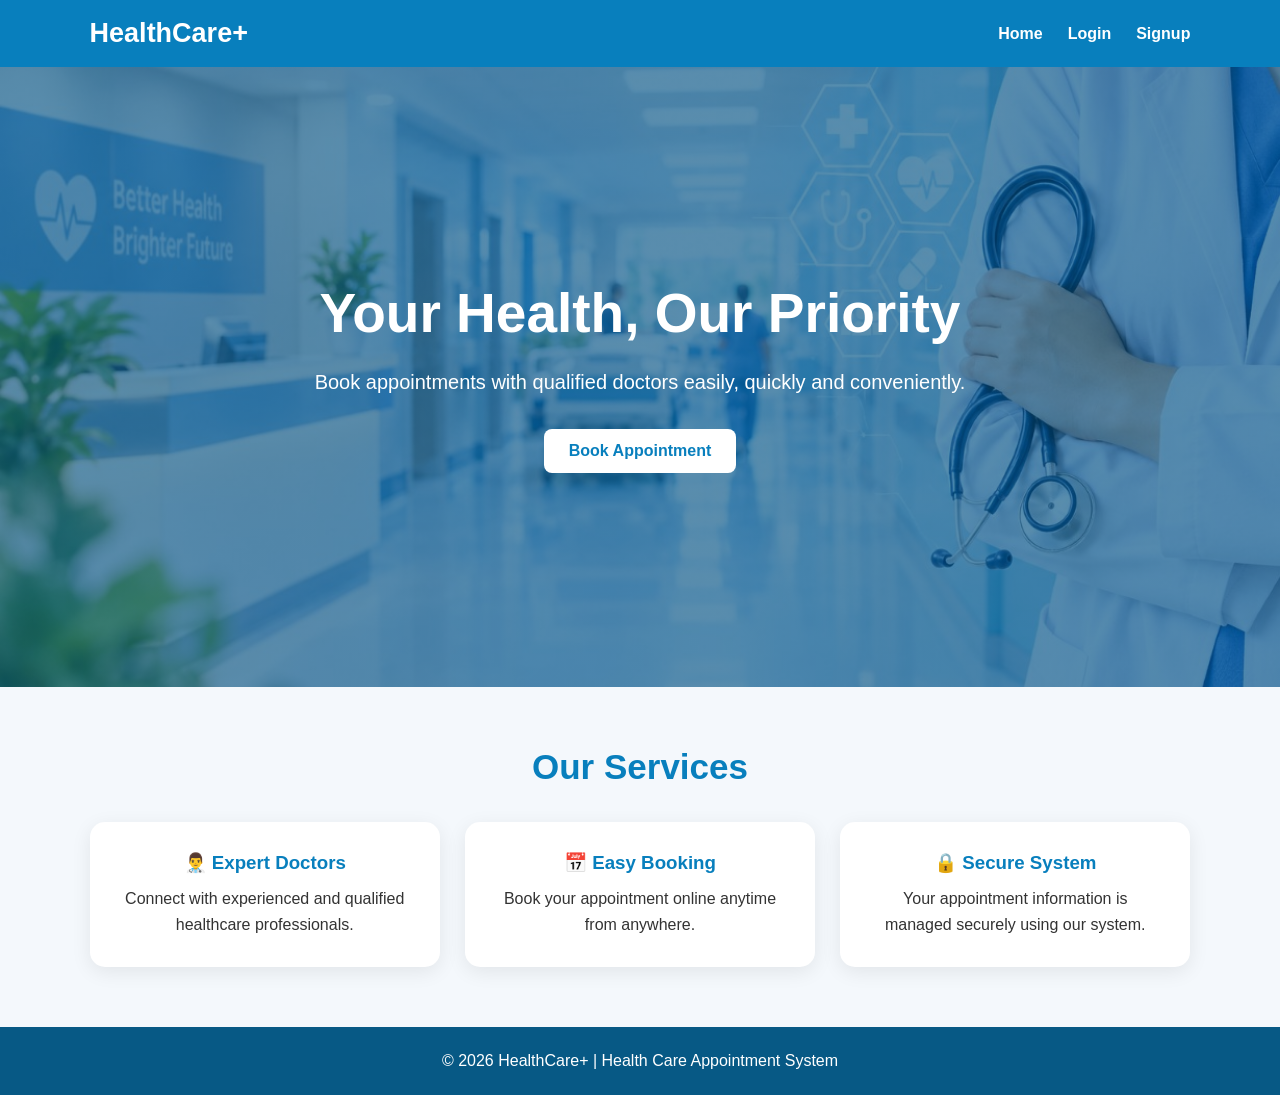
<file: index.html>
<!DOCTYPE html>
<html lang="en">

<head>

    <meta charset="UTF-8">

    <meta name="viewport"
          content="width=device-width, initial-scale=1.0">

    <title>HealthCare+ | Home</title>

    <link rel="stylesheet"
          href="css/style.css">

</head>

<body>

<header>

    <div class="logo">
        HealthCare+
    </div>

    <nav>

        <a href="index.html">Home</a>

        <a href="login.html">Login</a>

        <a href="signup.html">Signup</a>

    </nav>

</header>


<section class="hero">

    <div class="hero-content">

        <h1>
            Your Health, Our Priority
        </h1>

        <p>
            Book appointments with qualified doctors
            easily, quickly and conveniently.
        </p>

        <a href="login.html"
           class="btn">
            Book Appointment
        </a>

    </div>

</section>


<section class="services">

    <h2>
        Our Services
    </h2>

    <div class="service-container">

        <div class="service-card">

            <h3>👨‍⚕️ Expert Doctors</h3>

            <p>
                Connect with experienced and qualified
                healthcare professionals.
            </p>

        </div>


        <div class="service-card">

            <h3>📅 Easy Booking</h3>

            <p>
                Book your appointment online
                anytime from anywhere.
            </p>

        </div>


        <div class="service-card">

            <h3>🔒 Secure System</h3>

            <p>
                Your appointment information is
                managed securely using our system.
            </p>

        </div>

    </div>

</section>


<footer>

    <p>
        © 2026 HealthCare+ | Health Care Appointment System
    </p>

</footer>

</body>

</html>
</file>
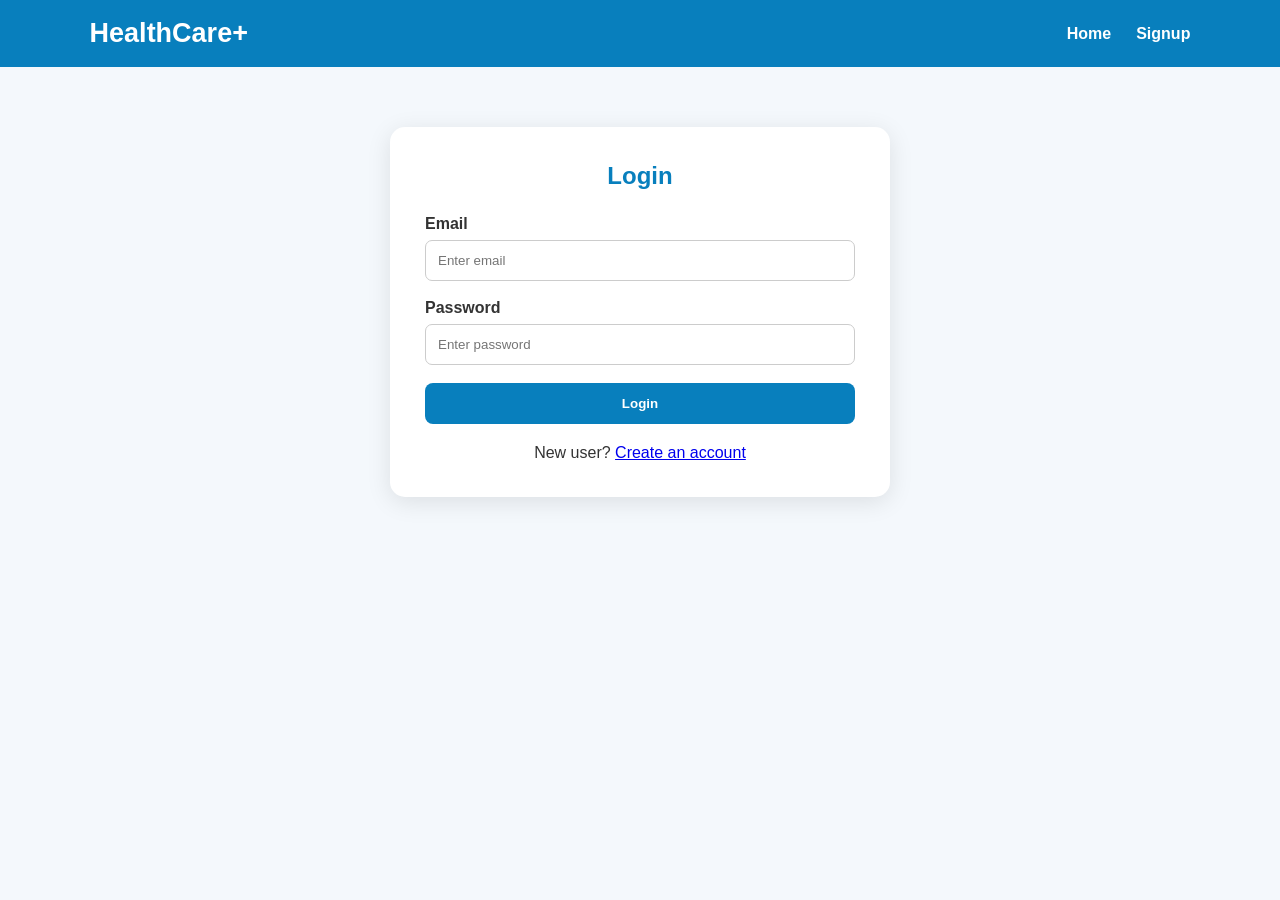
<file: login.html>
<!DOCTYPE html>
<html lang="en">

<head>

    <meta charset="UTF-8">

    <meta name="viewport"
          content="width=device-width, initial-scale=1.0">

    <title>HealthCare+ | Login</title>

    <link rel="stylesheet"
          href="css/style.css">

</head>

<body>

<header>

    <div class="logo">
        HealthCare+
    </div>

    <nav>

        <a href="index.html">Home</a>

        <a href="signup.html">Signup</a>

    </nav>

</header>


<div class="form-container">

    <h2>Login</h2>

    <div class="form-group">

        <label>Email</label>

        <input
            type="email"
            id="email"
            placeholder="Enter email">

    </div>


    <div class="form-group">

        <label>Password</label>

        <input
            type="password"
            id="password"
            placeholder="Enter password">

    </div>


    <button
        class="btn"
        onclick="login()">

        Login

    </button>


    <p style="margin-top:20px;text-align:center;">

        New user?
        <a href="signup.html">
            Create an account
        </a>

    </p>

</div>


<script src="js/auth.js"></script>

</body>

</html>
</file>
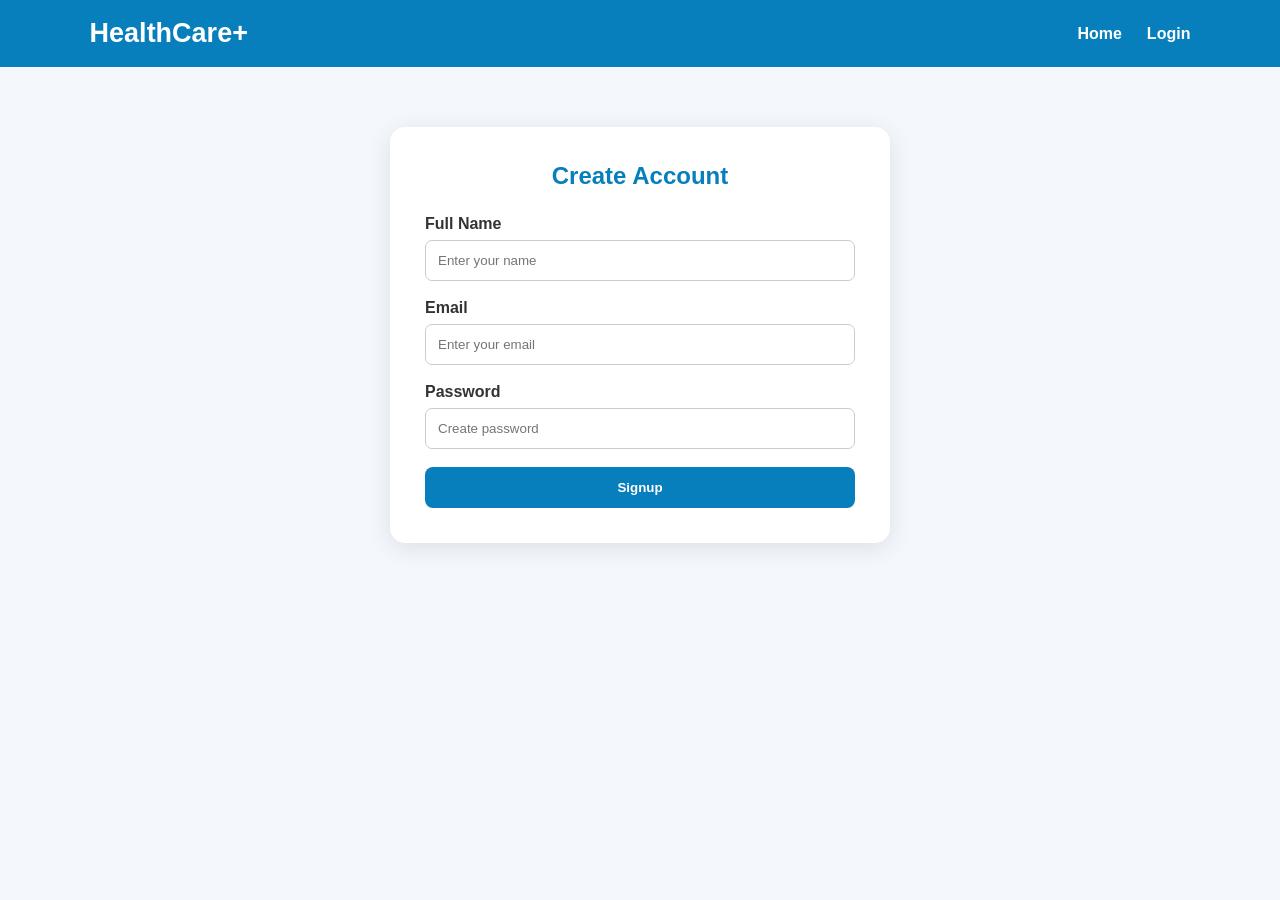
<file: signup.html>
<!DOCTYPE html>
<html lang="en">

<head>

    <meta charset="UTF-8">

    <meta name="viewport"
          content="width=device-width, initial-scale=1.0">

    <title>HealthCare+ | Signup</title>

    <link rel="stylesheet"
          href="css/style.css">

</head>

<body>

<header>

    <div class="logo">
        HealthCare+
    </div>

    <nav>

        <a href="index.html">Home</a>

        <a href="login.html">Login</a>

    </nav>

</header>


<div class="form-container">

    <h2>Create Account</h2>

    <div class="form-group">

        <label>Full Name</label>

        <input
            type="text"
            id="name"
            placeholder="Enter your name">

    </div>


    <div class="form-group">

        <label>Email</label>

        <input
            type="email"
            id="email"
            placeholder="Enter your email">

    </div>


    <div class="form-group">

        <label>Password</label>

        <input
            type="password"
            id="password"
            placeholder="Create password">

    </div>


    <button
        class="btn"
        onclick="signup()">

        Signup

    </button>

</div>


<script src="js/auth.js"></script>

</body>

</html>
</file>
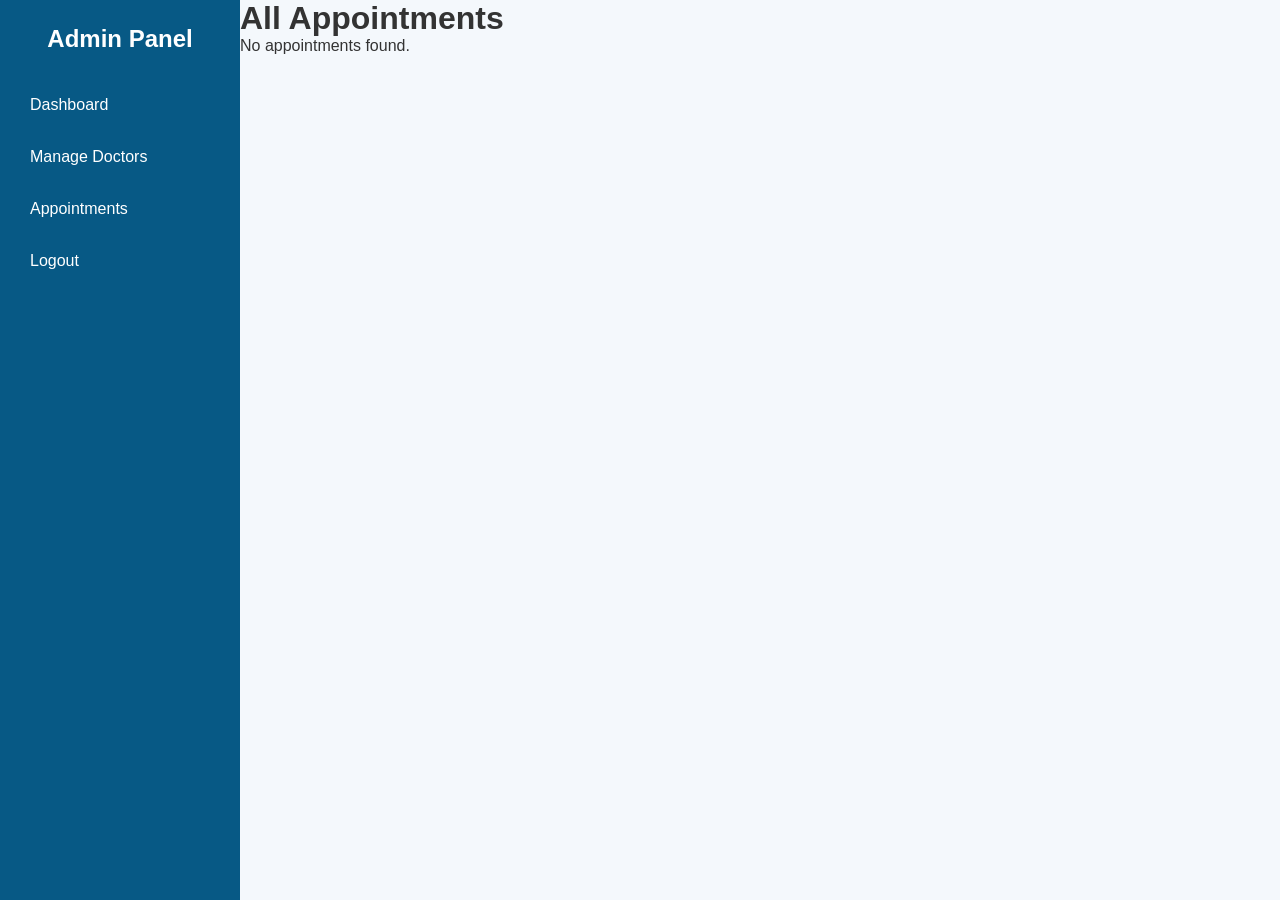
<file: admin/appointments.html>
<!DOCTYPE html>
<html lang="en">

<head>

    <meta charset="UTF-8">

    <meta name="viewport"
          content="width=device-width, initial-scale=1.0">

    <title>All Appointments</title>

    <link rel="stylesheet"
          href="../css/style.css">

</head>


<body>

<div class="dashboard">


    <aside class="sidebar">

        <h2>Admin Panel</h2>

        <a href="dashboard.html">
            Dashboard
        </a>

        <a href="doctors.html">
            Manage Doctors
        </a>

        <a href="appointments.html">
            Appointments
        </a>

        <a href="#" onclick="logout()">
            Logout
        </a>

    </aside>


    <main class="main">

        <h1>All Appointments</h1>

        <div id="appointmentList"></div>

    </main>

</div>


<script src="../js/admin.js"></script>


<script>

function displayAppointments() {

    let appointments =
        JSON.parse(
            localStorage.getItem("appointments")
        ) || [];


    let list =
        document.getElementById(
            "appointmentList"
        );


    if (appointments.length === 0) {

        list.innerHTML =
            "<p>No appointments found.</p>";

        return;
    }


    let html = `

        <table>

            <tr>

                <th>Patient</th>

                <th>Email</th>

                <th>Doctor</th>

                <th>Date</th>

                <th>Time</th>

                <th>Status</th>

            </tr>

    `;


    appointments.forEach(
        function(appointment) {

            html += `

                <tr>

                    <td>
                        ${appointment.patient}
                    </td>

                    <td>
                        ${appointment.email}
                    </td>

                    <td>
                        ${appointment.doctor}
                    </td>

                    <td>
                        ${appointment.date}
                    </td>

                    <td>
                        ${appointment.time}
                    </td>

                    <td>
                        ${appointment.status}
                    </td>

                </tr>

            `;

        }
    );


    html += "</table>";


    list.innerHTML = html;

}


displayAppointments();

</script>

</body>

</html>
</file>
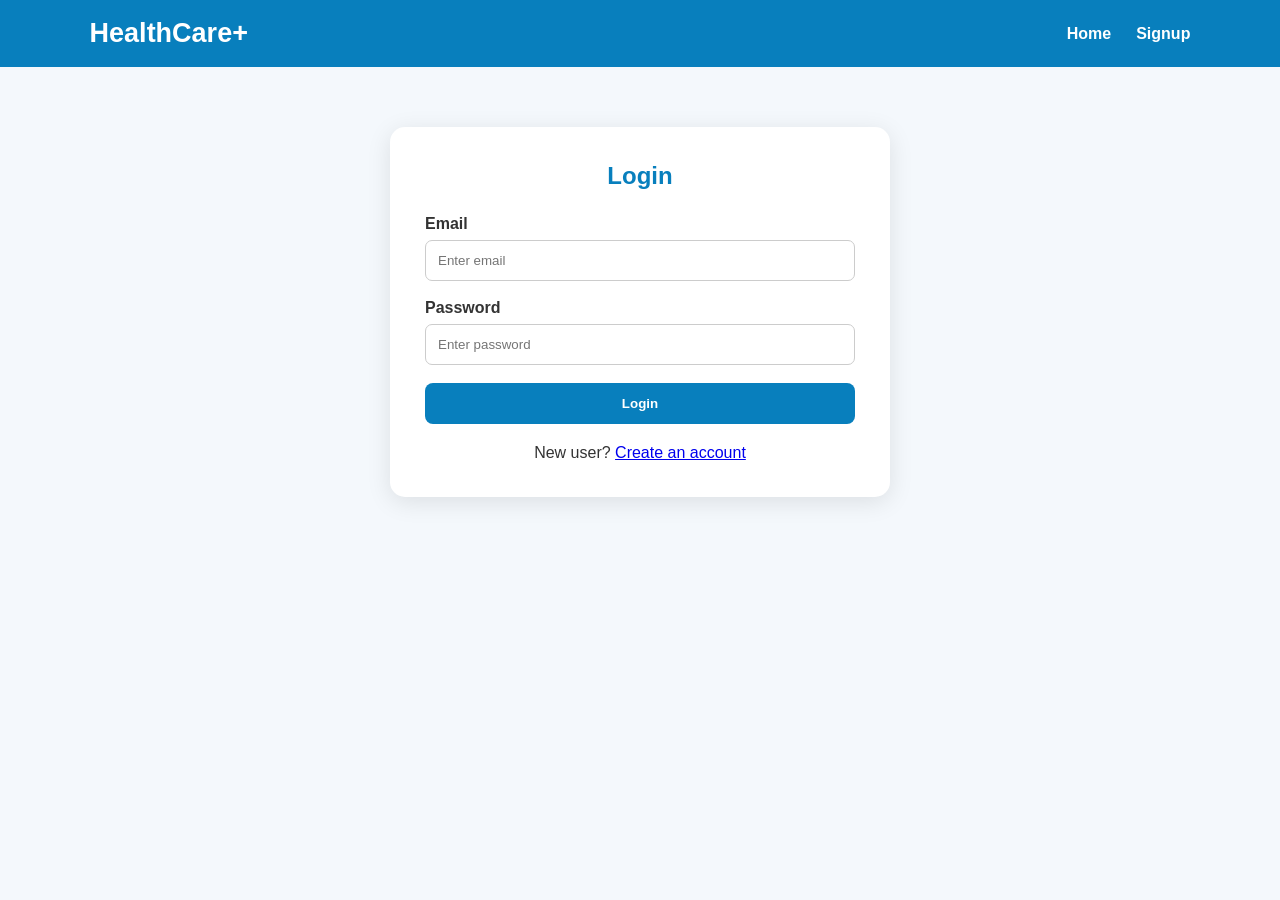
<file: admin/dashboard.html>
<!DOCTYPE html>
<html lang="en">

<head>

    <meta charset="UTF-8">

    <title>Admin Dashboard</title>

    <link rel="stylesheet"
          href="../css/style.css">

</head>

<body onload="loadAdminDashboard()">

<div class="dashboard">

    <aside class="sidebar">

        <h2>Admin Panel</h2>

        <a href="dashboard.html">
            🏠 Dashboard
        </a>

        <a href="doctors.html">
            👨‍⚕️ Manage Doctors
        </a>

        <a href="appointments.html">
            📅 Appointments
        </a>

        <a href="feedback.html">
            ⭐ Feedback
        </a>

        <a href="../index.html"
           onclick="logout()">
            🚪 Logout
        </a>

    </aside>


    <main class="main-content">

        <h1>Admin Dashboard</h1>

        <p>
            Welcome to HealthCare+ Admin Panel.
        </p>


        <div class="cards">

            <div class="card">

                <h3>Total Users</h3>

                <p id="totalUsers">
                    0
                </p>

            </div>


            <div class="card">

                <h3>Total Appointments</h3>

                <p id="totalAppointments">
                    0
                </p>

            </div>


            <div class="card">

                <h3>Total Feedback</h3>

                <p id="totalFeedback">
                    0
                </p>

            </div>

        </div>


        <div class="feedback-box">

            <h3>Admin Responsibilities</h3>

            <p>
                ✔ Manage doctors
            </p>

            <p>
                ✔ Accept or reject appointments
            </p>

            <p>
                ✔ View patient appointments
            </p>

            <p>
                ✔ View user feedback
            </p>

        </div>

    </main>

</div>


<script src="../js/auth.js"></script>

<script src="../js/admin.js"></script>

</body>

</html>
</file>
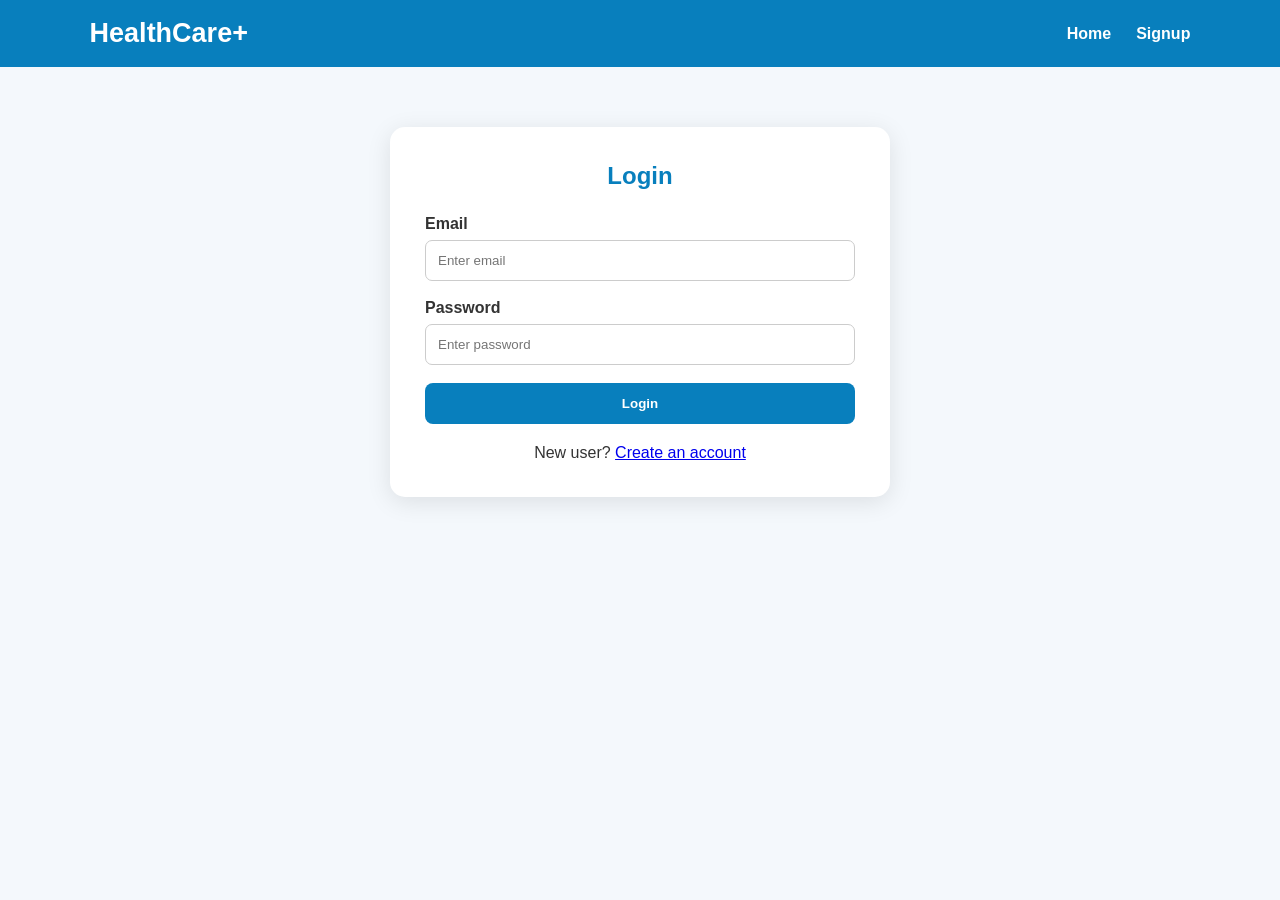
<file: admin/feedback.html>
<!DOCTYPE html>
<html lang="en">

<head>

    <meta charset="UTF-8">

    <title>Customer Feedback</title>

    <link rel="stylesheet"
          href="../css/style.css">

</head>

<body onload="loadAdminFeedback()">

<div class="dashboard">

    <aside class="sidebar">

        <h2>Admin Panel</h2>

        <a href="dashboard.html">
            🏠 Dashboard
        </a>

        <a href="doctors.html">
            👨‍⚕️ Manage Doctors
        </a>

        <a href="appointments.html">
            📅 Appointments
        </a>

        <a href="feedback.html">
            ⭐ Feedback
        </a>

        <a href="../index.html"
           onclick="logout()">
            🚪 Logout
        </a>

    </aside>


    <main class="main-content">

        <h1>User Feedback</h1>

        <p>
            Feedback submitted by patients.
        </p>


        <div class="table-container">

            <table>

                <thead>

                    <tr>

                        <th>Name</th>

                        <th>Email</th>

                        <th>Rating</th>

                        <th>Feedback</th>

                        <th>Date</th>

                    </tr>

                </thead>


                <tbody id="feedbackList">

                </tbody>

            </table>

        </div>

    </main>

</div>


<script src="../js/auth.js"></script>

<script src="../js/admin.js"></script>

</body>

</html>
</file>
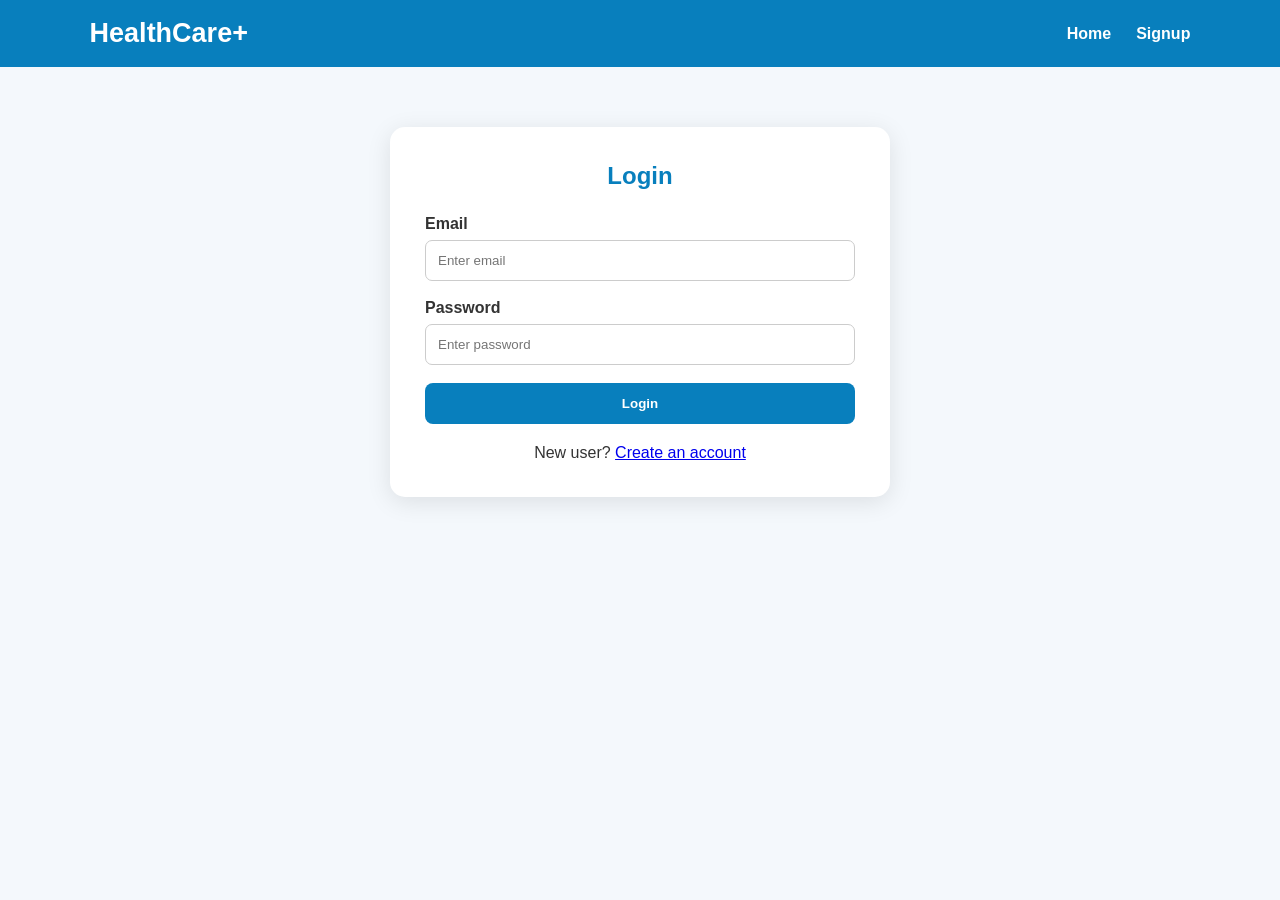
<file: user/appointments.html>
<!DOCTYPE html>
<html lang="en">

<head>

    <meta charset="UTF-8">

    <title>My Appointments</title>

    <link rel="stylesheet"
          href="../css/style.css">

</head>

<body onload="loadUserAppointments()">

<div class="dashboard">

    <aside class="sidebar">

        <h2>HealthCare+</h2>

        <a href="dashboard.html">🏠 Dashboard</a>

        <a href="doctors.html">👨‍⚕️ Doctors</a>

        <a href="book.html">📅 Book Appointment</a>

        <a href="appointments.html">📋 My Appointments</a>

        <a href="feedback.html">⭐ Feedback</a>

        <a href="../index.html"
           onclick="logout()">
            🚪 Logout
        </a>

    </aside>


    <main class="main-content">

        <h1>My Appointments</h1>

        <p>
            Track your appointment approval status.
        </p>


        <div class="table-container">

            <table>

                <thead>

                    <tr>

                        <th>Doctor</th>

                        <th>Date</th>

                        <th>Time</th>

                        <th>Reason</th>

                        <th>Status</th>

                        <th>Result</th>

                    </tr>

                </thead>


                <tbody id="appointmentList">

                </tbody>

            </table>

        </div>

    </main>

</div>


<script src="../js/auth.js"></script>

<script src="../js/user.js"></script>

</body>

</html>
</file>
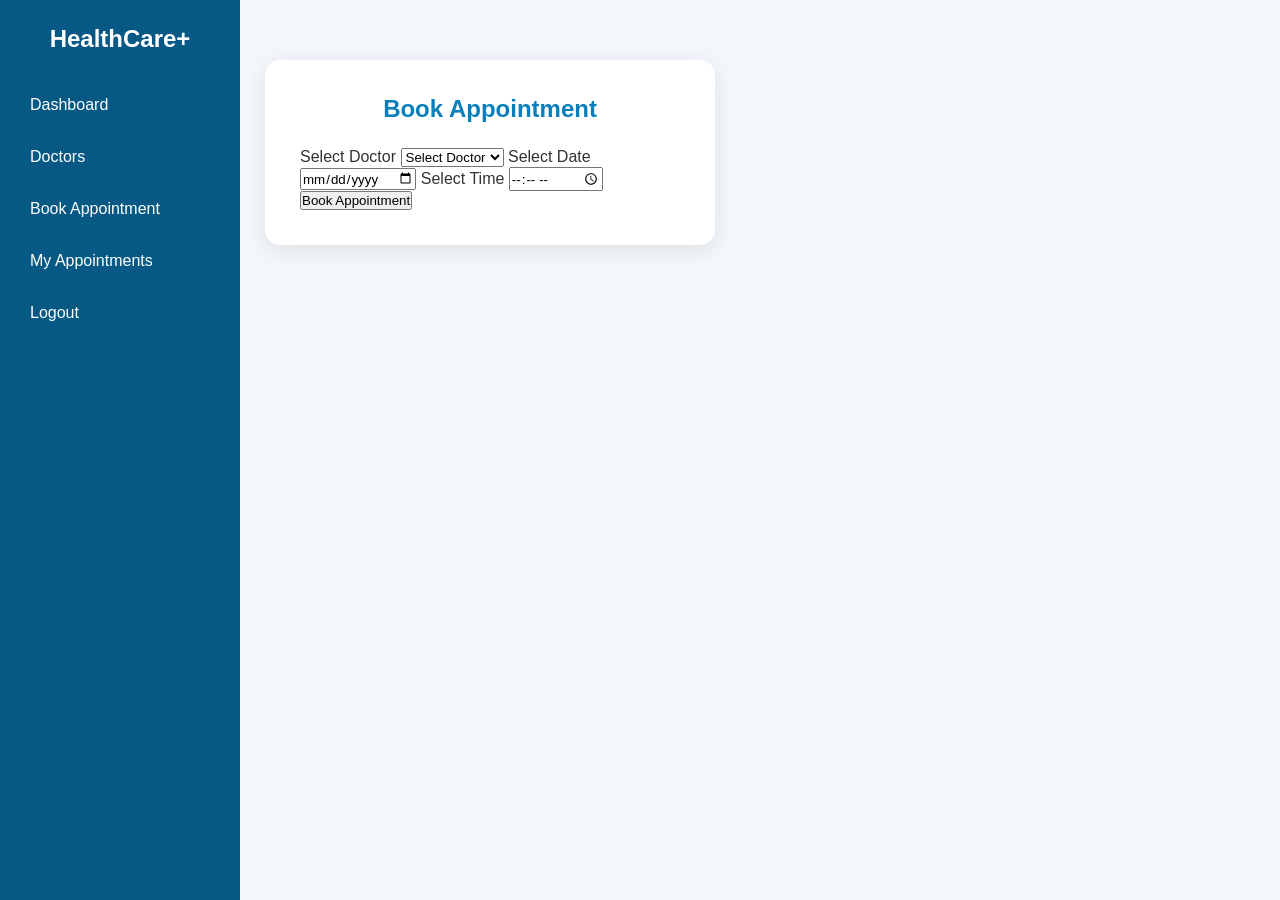
<file: user/book.html>
<!DOCTYPE html>
<html lang="en">

<head>

    <meta charset="UTF-8">

    <meta name="viewport"
          content="width=device-width, initial-scale=1.0">

    <title>Book Appointment</title>

    <link rel="stylesheet"
          href="../css/style.css">

</head>


<body>

<div class="dashboard">


    <aside class="sidebar">

        <h2>HealthCare+</h2>

        <a href="dashboard.html">
            Dashboard
        </a>

        <a href="doctors.html">
            Doctors
        </a>

        <a href="book.html">
            Book Appointment
        </a>

        <a href="appointments.html">
            My Appointments
        </a>

        <a href="#" onclick="logout()">
            Logout
        </a>

    </aside>


    <main class="main">


        <div class="form-container">

            <h2>Book Appointment</h2>


            <form id="appointmentForm">


                <label>Select Doctor</label>

                <select
                    id="doctor"
                    required>

                    <option value="">
                        Select Doctor
                    </option>

                </select>


                <label>Select Date</label>

                <input
                    type="date"
                    id="date"
                    required
                >


                <label>Select Time</label>

                <input
                    type="time"
                    id="time"
                    required
                >


                <button type="submit">

                    Book Appointment

                </button>


            </form>

        </div>

    </main>

</div>


<script src="../js/user.js"></script>


<script>

// Load doctors

let doctors =
    JSON.parse(
        localStorage.getItem("doctors")
    ) || [];


let doctorSelect =
    document.getElementById(
        "doctor"
    );


doctors.forEach(
    function(doctor) {

        let option =
            document.createElement(
                "option"
            );


        option.value =
            doctor.name;


        option.textContent =
            doctor.name +
            " - " +
            doctor.specialization;


        doctorSelect.appendChild(
            option
        );

    }
);



// Book appointment

document
.getElementById("appointmentForm")
.addEventListener(
    "submit",
    function(event) {

        event.preventDefault();


        let appointments =
            JSON.parse(
                localStorage.getItem(
                    "appointments"
                )
            ) || [];


        let appointment = {

            id: Date.now(),

            patient:
                currentUser.name,

            email:
                currentUser.email,

            doctor:
                document
                .getElementById("doctor")
                .value,

            date:
                document
                .getElementById("date")
                .value,

            time:
                document
                .getElementById("time")
                .value,

            status: "Pending"

        };


        appointments.push(
            appointment
        );


        localStorage.setItem(
            "appointments",
            JSON.stringify(
                appointments
            )
        );


        alert(
            "Appointment booked successfully!"
        );


        window.location.href =
            "appointments.html";

    }
);

</script>

</body>

</html>
</file>
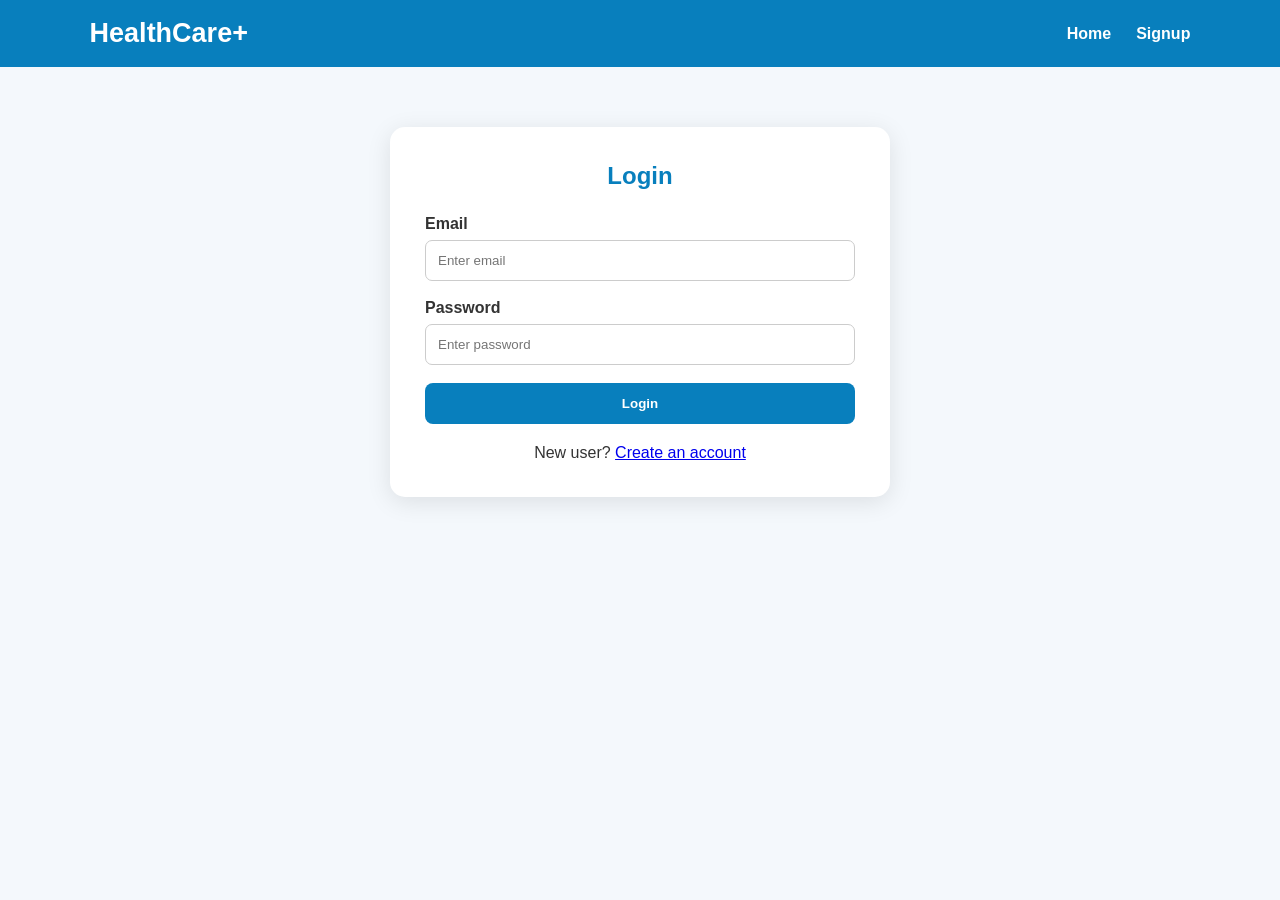
<file: user/dashboard.html>
<!DOCTYPE html>
<html lang="en">

<head>

    <meta charset="UTF-8">

    <title>User Dashboard</title>

    <link rel="stylesheet"
          href="../css/style.css">

</head>

<body onload="loadUserName()">

<div class="dashboard">

    <aside class="sidebar">

        <h2>HealthCare+</h2>

        <a href="dashboard.html">
            🏠 Dashboard
        </a>

        <a href="doctors.html">
            👨‍⚕️ Doctors
        </a>

        <a href="book.html">
            📅 Book Appointment
        </a>

        <a href="appointments.html">
            📋 My Appointments
        </a>

        <a href="feedback.html">
            ⭐ Feedback
        </a>

        <a href="#"
           onclick="logout()">
            🚪 Logout
        </a>

    </aside>


    <main class="main-content">

        <h1>
            Welcome,
            <span id="userName"></span>!
        </h1>

        <p>
            Manage your healthcare appointments easily.
        </p>


        <div class="cards">

            <div class="card">

                <h3>Doctors</h3>

                <p>10+</p>

            </div>


            <div class="card">

                <h3>Appointments</h3>

                <p>📅</p>

            </div>


            <div class="card">

                <h3>Healthcare</h3>

                <p>❤️</p>

            </div>

        </div>

    </main>

</div>


<script src="../js/auth.js"></script>

<script src="../js/user.js"></script>

</body>

</html>
</file>
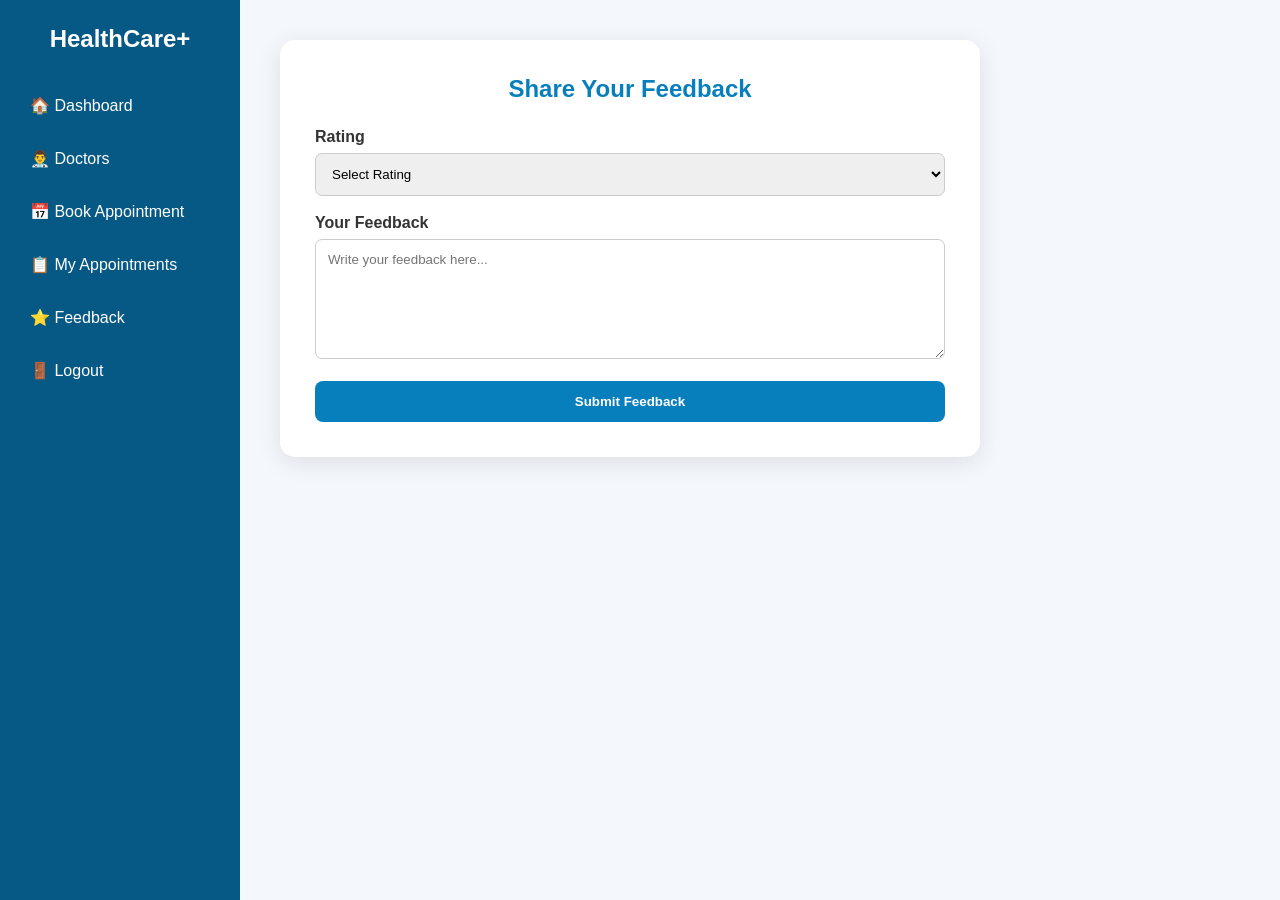
<file: user/feedback.html>
<!DOCTYPE html>
<html lang="en">

<head>

    <meta charset="UTF-8">

    <title>Feedback</title>

    <link rel="stylesheet"
          href="../css/style.css">

</head>

<body>

<div class="dashboard">

    <aside class="sidebar">

        <h2>HealthCare+</h2>

        <a href="dashboard.html">🏠 Dashboard</a>

        <a href="doctors.html">👨‍⚕️ Doctors</a>

        <a href="book.html">📅 Book Appointment</a>

        <a href="appointments.html">📋 My Appointments</a>

        <a href="feedback.html">⭐ Feedback</a>

        <a href="../index.html"
           onclick="logout()">
            🚪 Logout
        </a>

    </aside>


    <main class="main-content">

        <div class="form-container"
             style="margin:0;max-width:700px;">

            <h2>Share Your Feedback</h2>


            <div class="form-group">

                <label>Rating</label>

                <select id="rating">

                    <option value="">
                        Select Rating
                    </option>

                    <option value="5">
                        ⭐⭐⭐⭐⭐ Excellent
                    </option>

                    <option value="4">
                        ⭐⭐⭐⭐ Very Good
                    </option>

                    <option value="3">
                        ⭐⭐⭐ Good
                    </option>

                    <option value="2">
                        ⭐⭐ Average
                    </option>

                    <option value="1">
                        ⭐ Poor
                    </option>

                </select>

            </div>


            <div class="form-group">

                <label>Your Feedback</label>

                <textarea
                    id="message"
                    placeholder="Write your feedback here..."></textarea>

            </div>


            <button
                class="btn"
                onclick="submitFeedback()">

                Submit Feedback

            </button>

        </div>

    </main>

</div>


<script src="../js/auth.js"></script>

<script src="../js/user.js"></script>

</body>

</html>
</file>
<file: css/style.css>
* {
    margin: 0;
    padding: 0;
    box-sizing: border-box;
    font-family: Arial, sans-serif;
}

body {
    background: #f4f8fc;
    color: #333;
}

/* ================= HEADER ================= */

header {
    background: #087fbd;
    color: white;
    padding: 18px 7%;
    display: flex;
    justify-content: space-between;
    align-items: center;
    position: sticky;
    top: 0;
    z-index: 1000;
}

.logo {
    font-size: 27px;
    font-weight: bold;
}

header nav {
    display: flex;
    gap: 25px;
}

header nav a {
    color: white;
    text-decoration: none;
    font-weight: bold;
}

header nav a:hover {
    color: #dff5ff;
}

/* ================= HOME PAGE ================= */

.hero {
    min-height: 620px;
    display: flex;
    align-items: center;
    justify-content: center;
    text-align: center;
    padding: 50px 20px;

    background:
        linear-gradient(rgba(0, 80, 130, 0.65), rgba(0, 80, 130, 0.65)),
        url("../images/healthcare-bg.jpg");

    background-size: cover;
    background-position: center;
    color: white;
}

.hero-content {
    max-width: 850px;
}

.hero h1 {
    font-size: 55px;
    margin-bottom: 20px;
}

.hero p {
    font-size: 20px;
    line-height: 1.7;
    margin-bottom: 30px;
}

.btn {
    display: inline-block;
    padding: 13px 25px;
    border: none;
    border-radius: 8px;
    background: #087fbd;
    color: white;
    text-decoration: none;
    font-weight: bold;
    cursor: pointer;
}

.btn:hover {
    background: #055d8d;
}

.hero .btn {
    background: white;
    color: #087fbd;
}

.hero .btn:hover {
    background: #e8f8ff;
}

/* ================= SERVICES ================= */

.services {
    padding: 60px 7%;
    text-align: center;
}

.services h2 {
    color: #087fbd;
    font-size: 35px;
    margin-bottom: 35px;
}

.service-container {
    display: grid;
    grid-template-columns: repeat(3, 1fr);
    gap: 25px;
}

.service-card {
    background: white;
    padding: 30px;
    border-radius: 15px;
    box-shadow: 0 5px 20px rgba(0,0,0,0.08);
}

.service-card h3 {
    color: #087fbd;
    margin-bottom: 12px;
}

.service-card p {
    line-height: 1.6;
}

/* ================= FORMS ================= */

.form-container {
    width: 90%;
    max-width: 500px;
    margin: 60px auto;
    background: white;
    padding: 35px;
    border-radius: 15px;
    box-shadow: 0 5px 25px rgba(0,0,0,0.1);
}

.form-container h2 {
    text-align: center;
    color: #087fbd;
    margin-bottom: 25px;
}

.form-group {
    margin-bottom: 18px;
}

.form-group label {
    display: block;
    font-weight: bold;
    margin-bottom: 7px;
}

.form-group input,
.form-group select,
.form-group textarea {
    width: 100%;
    padding: 12px;
    border: 1px solid #ccc;
    border-radius: 7px;
    outline: none;
}

.form-group textarea {
    min-height: 120px;
    resize: vertical;
}

.form-group input:focus,
.form-group select:focus,
.form-group textarea:focus {
    border-color: #087fbd;
}

.form-container .btn {
    width: 100%;
}

/* ================= DASHBOARD ================= */

.dashboard {
    display: flex;
    min-height: 100vh;
}

.sidebar {
    width: 240px;
    background: #075985;
    color: white;
    padding: 25px 15px;
}

.sidebar h2 {
    text-align: center;
    margin-bottom: 30px;
}

.sidebar a {
    display: block;
    color: white;
    text-decoration: none;
    padding: 13px 15px;
    margin-bottom: 8px;
    border-radius: 7px;
}

.sidebar a:hover {
    background: #087fbd;
}

.main-content {
    flex: 1;
    padding: 40px;
    background: #f4f8fc;
}

.main-content h1 {
    color: #075985;
    margin-bottom: 10px;
}

.cards {
    display: grid;
    grid-template-columns: repeat(3, 1fr);
    gap: 25px;
    margin-top: 30px;
}

.card {
    background: white;
    padding: 30px;
    border-radius: 15px;
    box-shadow: 0 5px 20px rgba(0,0,0,0.08);
}

.card h3 {
    color: #087fbd;
    margin-bottom: 15px;
}

.card p {
    font-size: 30px;
    font-weight: bold;
}

/* ================= TABLE ================= */

.table-container {
    overflow-x: auto;
    margin-top: 30px;
}

table {
    width: 100%;
    border-collapse: collapse;
    background: white;
    box-shadow: 0 5px 20px rgba(0,0,0,0.08);
}

th {
    background: #087fbd;
    color: white;
}

th,
td {
    padding: 14px;
    border: 1px solid #ddd;
    text-align: center;
}

tr:hover {
    background: #f1faff;
}

/* ================= DOCTORS ================= */

.doctor-grid {
    display: grid;
    grid-template-columns: repeat(3, 1fr);
    gap: 25px;
    margin-top: 30px;
}

.doctor-card {
    background: white;
    padding: 25px;
    border-radius: 15px;
    text-align: center;
    box-shadow: 0 5px 20px rgba(0,0,0,0.08);
}

.doctor-icon {
    font-size: 55px;
    margin-bottom: 15px;
}

.doctor-card h3 {
    color: #087fbd;
    margin-bottom: 8px;
}

/* ================= STATUS ================= */

.status {
    padding: 6px 12px;
    border-radius: 20px;
    font-weight: bold;
    display: inline-block;
}

.pending {
    background: #fff3cd;
    color: #856404;
}

.accepted {
    background: #d4edda;
    color: #155724;
}

.rejected {
    background: #f8d7da;
    color: #721c24;
}

/* ================= BUTTONS ================= */

.accept-btn {
    background: #198754;
}

.reject-btn {
    background: #dc3545;
}

.delete-btn {
    background: #6c757d;
}

.accept-btn,
.reject-btn,
.delete-btn {
    color: white;
    border: none;
    padding: 8px 12px;
    border-radius: 5px;
    cursor: pointer;
    margin: 2px;
}

.accept-btn:hover {
    background: #146c43;
}

.reject-btn:hover {
    background: #b02a37;
}

/* ================= FEEDBACK ================= */

.feedback-box {
    background: white;
    padding: 25px;
    border-radius: 15px;
    box-shadow: 0 5px 20px rgba(0,0,0,0.08);
    margin-top: 25px;
}

.rating {
    color: #f5b301;
    font-size: 22px;
}

/* ================= FOOTER ================= */

footer {
    background: #075985;
    color: white;
    text-align: center;
    padding: 25px;
}

/* ================= RESPONSIVE ================= */

@media(max-width: 800px) {

    header {
        flex-direction: column;
        gap: 15px;
    }

    header nav {
        flex-wrap: wrap;
        justify-content: center;
    }

    .service-container,
    .doctor-grid,
    .cards {
        grid-template-columns: 1fr;
    }

    .dashboard {
        flex-direction: column;
    }

    .sidebar {
        width: 100%;
    }

    .hero h1 {
        font-size: 38px;
    }
}
/* ================= DOCTOR PAGE ================= */

.page-subtitle {
    color: #666;
    margin-top: 8px;
    font-size: 16px;
}

.doctor-grid {
    display: grid;
    grid-template-columns: repeat(3, 1fr);
    gap: 28px;
    margin-top: 35px;
}

.doctor-card {
    background: white;
    border-radius: 18px;
    overflow: hidden;
    box-shadow: 0 8px 25px rgba(0, 0, 0, 0.09);
    transition: 0.3s;
    padding: 0;
}

.doctor-card:hover {
    transform: translateY(-8px);
    box-shadow: 0 15px 35px rgba(0, 0, 0, 0.15);
}

.doctor-photo {
    width: 100%;
    height: 230px;
    object-fit: cover;
    display: block;
}

.doctor-info {
    padding: 22px;
}

.doctor-info h3 {
    color: #075985;
    font-size: 21px;
    margin-bottom: 6px;
}

.specialization {
    color: #087fbd;
    font-size: 16px;
    font-weight: bold;
    margin-bottom: 15px;
}

.doctor-info p {
    margin: 9px 0;
    color: #555;
}

.rating {
    color: #f5b301 !important;
    font-size: 18px;
    font-weight: bold;
}

.rating span {
    color: #777;
    font-size: 14px;
}

.availability {
    color: #198754 !important;
    font-weight: bold;
}

.fee {
    font-weight: bold;
    color: #333 !important;
}

.doctor-btn {
    width: 100%;
    text-align: center;
    margin-top: 12px;
}


/* RESPONSIVE DOCTORS */

@media (max-width: 1100px) {

    .doctor-grid {
        grid-template-columns: repeat(2, 1fr);
    }

}


@media (max-width: 650px) {

    .doctor-grid {
        grid-template-columns: 1fr;
    }

}
/* ================= ADMIN DOCTORS ================= */

.doctor-header {
    display: flex;
    justify-content: space-between;
    align-items: center;
    gap: 20px;
    margin-bottom: 10px;
}

.add-doctor-btn {
    width: auto;
    white-space: nowrap;
}

.admin-doctor-grid {
    margin-top: 30px;
}

.admin-doctor-card {
    position: relative;
}

.admin-doctor-card:hover {
    transform: translateY(-8px);
}

.admin-doctor-buttons {
    display: flex;
    gap: 10px;
    margin-top: 18px;
}

.edit-doctor,
.remove-doctor {
    flex: 1;
    padding: 10px;
    border: none;
    border-radius: 7px;
    cursor: pointer;
    font-weight: bold;
    transition: 0.2s;
}

.edit-doctor {
    background: #e0f2fe;
    color: #075985;
}

.edit-doctor:hover {
    background: #bae6fd;
}

.remove-doctor {
    background: #fee2e2;
    color: #b91c1c;
}

.remove-doctor:hover {
    background: #fecaca;
}


/* ADMIN DOCTOR RESPONSIVE */

@media (max-width: 900px) {

    .doctor-header {
        flex-direction: column;
        align-items: flex-start;
    }

    .add-doctor-btn {
        width: 100%;
    }

}

@media (max-width: 650px) {

    .admin-doctor-buttons {
        flex-direction: column;
    }

}
</file>
